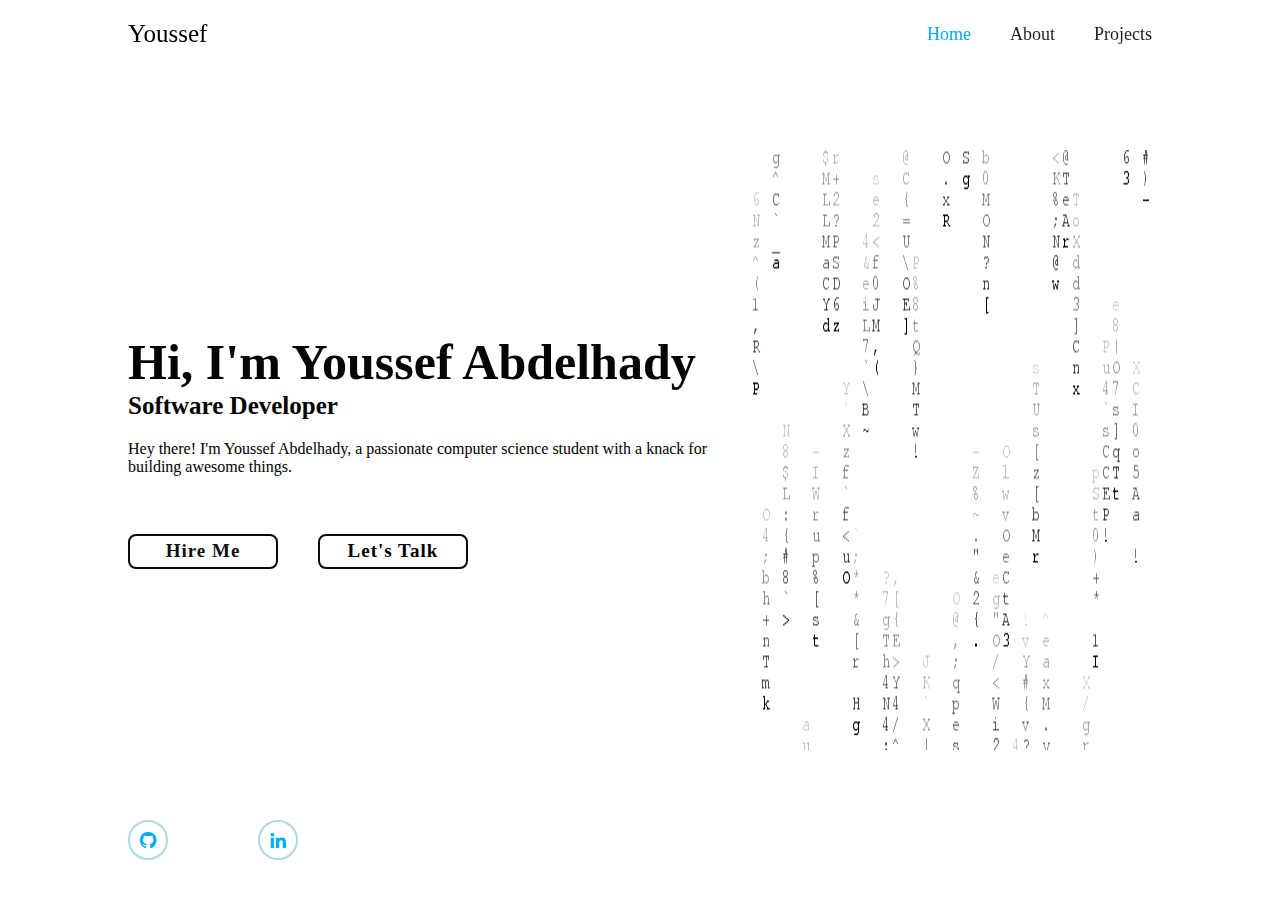
<file: index.html>
<!DOCTYPE html>
<html lang="en">
<head>
    <meta charset="UTF-8">
    <meta http-equiv="U-UA-Compatible" content="IE=edge">
    <meta name="viewport" content="width=device-width, initial-scale=1.0">
    <title>Personal Portfolio Website HTML, CSS</title>
    <link rel="stylesheet" href="style.css">
    <link rel="stylesheet" href="https://cdn.jsdelivr.net/npm/boxicons@2.0.7/css/boxicons.min.css">
</head>
<body>
    <header class="header">
        <a href="#" class="logo">Youssef</a>
        <nav class="navbar">
            <a href="index.html" class="active">Home</a>
            <a href="aboutme.html">About</a>
            <a href="portfolio.html">Projects</a>
          </nav>
    </header>

    <section class="home">
        <div class="home-content">
            <h1>Hi, I'm Youssef Abdelhady</h1>
            <h3>Software Developer</h3>
            <p>Hey there! I'm Youssef Abdelhady, a passionate computer science student with a knack for building awesome things.</p>
            <br>
            <div class="btn-box">
                <a href="#">Hire Me</a>
                <a href="#">Let's Talk</a>
            </div>
        </div>

        <div class="image-wrapper">
            <img src="IMG5375.GIF" alt="Description of the image">
        </div>

        <div class="home-sci">
            <a href="https://github.com/youssefa123?tab=repositories"><i class='bx bxl-github'></i></a>
            <a href="https://www.linkedin.com/in/youssef-abdelhady-8044aa23b/"><i class='bx bxl-linkedin'></i></a>
        </div>
    </section>
    <script src="script.js"></script>
</body>
</html>
</file>
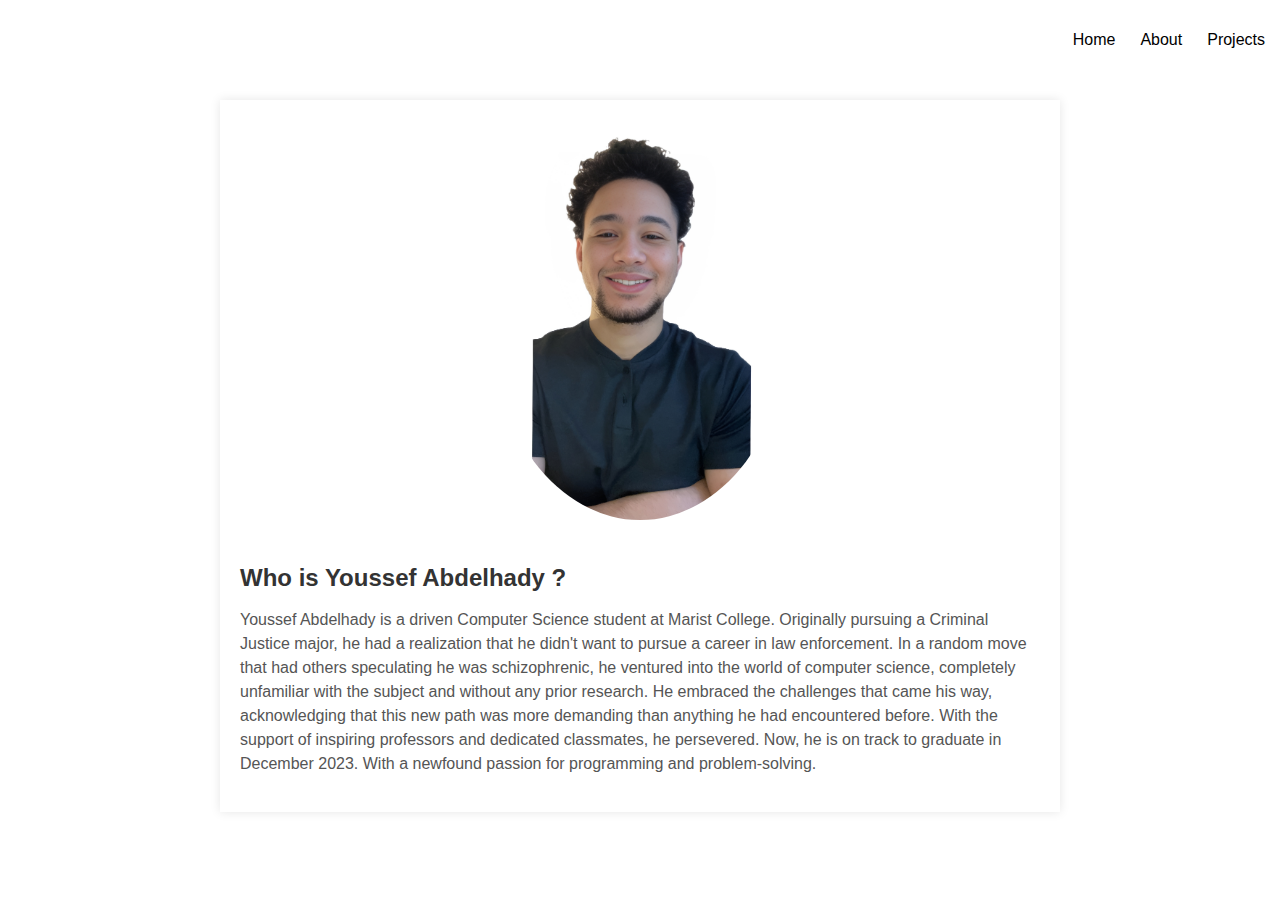
<file: aboutme.html>
<!DOCTYPE html>
<html lang="en">
<head>
    <meta charset="UTF-8">
    <meta http-equiv="U-UA-Compatible" content="IE=edge">
    <meta name="viewport" content="width=device-width, initial-scale=1.0">
    <title>About Me</title>
    <link rel="stylesheet" href="aboutme.css">
</head>
<body>
    <header>
      
    </header>
    <section>
        <header>
            <nav class="navbar">
                <div class="menu">
                    <ul class="list">
                        <li><a href="index.html" class="active">Home</a></li>
                        <li><a href="aboutme.html">About</a></li>
                        <li><a href="portfolio.html">Projects</a></li>
                    </ul>
                </div>
            </nav>
        </header>        
        <div class="container">
            <div class="profile-image">
                <img src="9CAD7912-4811-4340-B716-CE140EA3D0EC.JPG" alt="Profile Image">
            </div>
            <div class="profile-content">
                <h2>Who is Youssef Abdelhady ?</h2>
                <p>
                    Youssef Abdelhady is a driven Computer Science student at Marist College. Originally pursuing a Criminal Justice major, he had a realization that he didn't want to pursue a career in law enforcement. In a random move that had others speculating he was schizophrenic, he ventured into the world of computer science, completely unfamiliar with the subject and without any prior research. He embraced the challenges that came his way, acknowledging that this new path was more demanding than anything he had encountered before. With the support of inspiring professors and dedicated classmates, he persevered. Now, he is on track to graduate in December 2023. With a newfound passion for programming and problem-solving.
                </p>
                
                <p>

                </p>
                <p>

                </p>
            </div>
        </div>
    </section>
</body>
</html>
</file>
<file: style.css>
@import url('https://fonts.googleapis.com/css2?family=Poppins:wght@300;400;500;600;700;800;900&display=swap');

*    {

    margin: 0;
    padding: 0;
    box-sizing: border-box;
    font-family: 'Poppins, sans-serif';
    }

body {
    background: white;
    color: #000000;
}

.header {
    position: fixed;
    top: 0;
    left: 0;
    width: 100%;
    padding: 20px 10%;
    background: transparent;
    display:flex;
    justify-content: space-between;
    align-items: center;
    z-index: 100;
}

.logo {
    font-size: 25px;
    color: black;
    text-decoration:none;
    font-weight:500;
}

.navbar a {
    font-size: 18px;
    color: #201d1d;
    text-decoration: none;
    font-weight: 500;
    margin-left: 35px;
    transition: 0.3s;
}

.navbar a:hover {
    color: #11789b;
  
}

.navbar a:hover,
.navbar a.active {
    color: #00abf0;
}

.home {
    height: 100vh;
    display: flex;
    align-items: center;
    padding: 0 10%;
}

.home .image-wrapper {
    display: flex;
    justify-content: flex-end;
}

.home .image-wrapper img {
    max-width: 400px;
    height: 600px;
}


.home-content h1 {
    font-size: 50px;
    font-weight: 700;
    color:#050505;
    line-height: 1.2;
}

.home-content h3 {
    font-size: 25px;
    color: #050404;
}

.home-content p {
    font: size 8px;
    margin: 20px 0 40px;
}

.home-content .btn-box {
    display: flex;
    justify-content: space-between;
    width: 340px;
    height: 35px;
    align-items: center;
}

.btn-box a {
    position: relative;
    display: inline-flex;
    justify-content: center;
    align-items: center;
    width: 150px;
    height: 100%;
    background-color: transparent; /* Updated background color */
    border: 2px solid #090909;
    border-radius: 8px;
    font-size: 19px;
    color: #131010;
    text-decoration: none;
    font-weight: 600;
    letter-spacing: 1px;
    z-index: 1;
    overflow: hidden;
    transition: .5s;
}

.btn-box a:hover {
    color: #00abf0;
}

.btn-box a:nth-child(2) {
    background: transparent;
    color: black;
}

.btn-box a:nth-child(2):hover {
    background: #01090c;
}

.btn-box a:nth-child(2)::before {
    background-color: rgb(15, 188, 208); /* Updated background color */
}

.btn-box a::before {
    content: '';
    position: absolute;
    top: 0;
    left: 0;
    width: 0;
    height: 100%;
    background-color: rgb(15, 188, 208);
    z-index: -1;
    transition: .5s;
}

.btn-box a:hover::before {
    width: 100%;
}

.home-sci {
    position: absolute;
    bottom: 40px;
    width: 170px;
    display: flex;
    justify-content: space-between;
}

.home-sci a {
    position: relative;
    display: inline-flex;
    justify-content: center;
    align-items: center;
    width: 40px;
    height: 40px;
    background: transparent;
    border: 2px solid lightblue;
    border-radius: 50%;
    font-size: 20px;
    color: #00abf0;
    text-decoration: none;
    z-index: 1;
    overflow: hidden;
    transition: .5s;
}

.home-sci a::before {
    color:#081b29;
}

.home-sci a::before {
    content: '';
    position: absolute;
    top: 0;
    left: 0;
    width: 0; /* Updated from 100% */
    height: 100%;
    background-color: lightblue; /* Added background color */
    z-index: -1;
    transition: 0.3s;
}

.home-sci a:hover::before {
    width: 100%;
}
</file>
<file: aboutme.css>
body {
    font-family: Arial, sans-serif;
    background-color: #ffffff;
    margin: 0;
    padding: 0;
}

.header {
    position: fixed;
    top: 0;
    left: 0;
    width: 100%;
    padding: 20px 10%;
    background: transparent;
    display:flex;
    justify-content: space-between;
    align-items: center;
    z-index: 100;
}
.container {
    max-width: 800px;
    margin: 20px auto;
    background-color: #fff;
    box-shadow: 0 0 10px rgba(0, 0, 0, 0.1);
    padding: 20px;
}

.profile-image {
    text-align: center;
}

.profile-image img {
    width: 300px;
    height: 400px;
    border-radius: 50%;
    object-fit: cover;
    margin-bottom: 20px;
}

.profile-content h2 {
    color: #333;
    font-size: 24px;
    margin-bottom: 10px;
}

.profile-content p {
    color: #555;
    line-height: 1.5;
    margin-bottom: 15px;
}

.profile-content p:last-child {
    margin-bottom: 0;
}

.navbar {
    display: flex;
    flex-wrap: wrap;
    align-items: center;
    justify-content: flex-end; /* Change to flex-end */
    background-color: white;
    padding: 15px;
}

.navbar a {
    text-decoration: none;
    color: inherit;
}

.logo {
    display: none; /* Add this line to hide the logo */
}

.list {
    list-style: none;
    display: flex;
    gap: 25px;
}

.navbar a:hover {
    color: #11789b;
}

#toggler,
.navbar label {
    display: none;
}

@media screen and (max-width: 600px) {
    .menu {
        width: 100%;
        max-height: 0;
        overflow: hidden;
    }
    .list {
        flex-direction: column;
        align-items: center;
        padding: 20px;
    }

    .navbar label {
        display: inline-flex;
        align-items: center;
        cursor: pointer;
    }

    #toggler:checked ~ .menu {
        max-height: 100%;
    }
}
</file>
